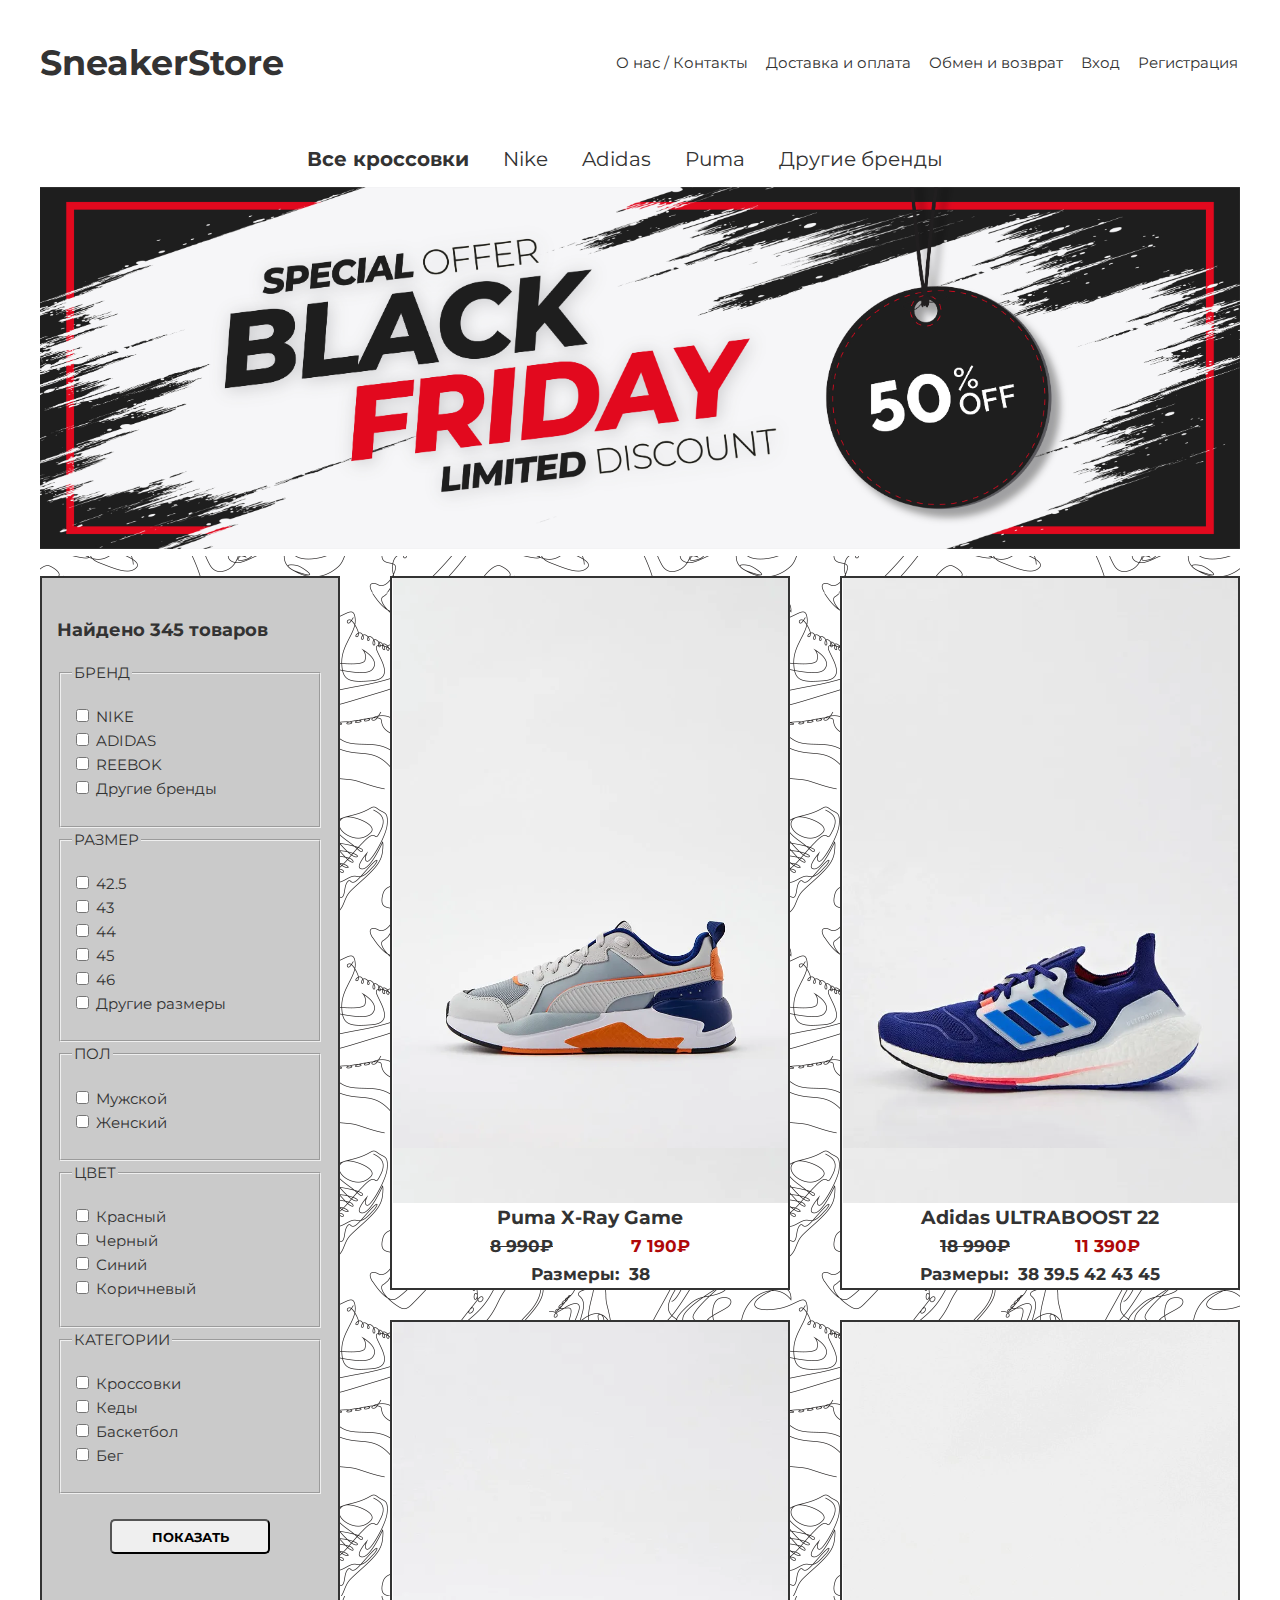
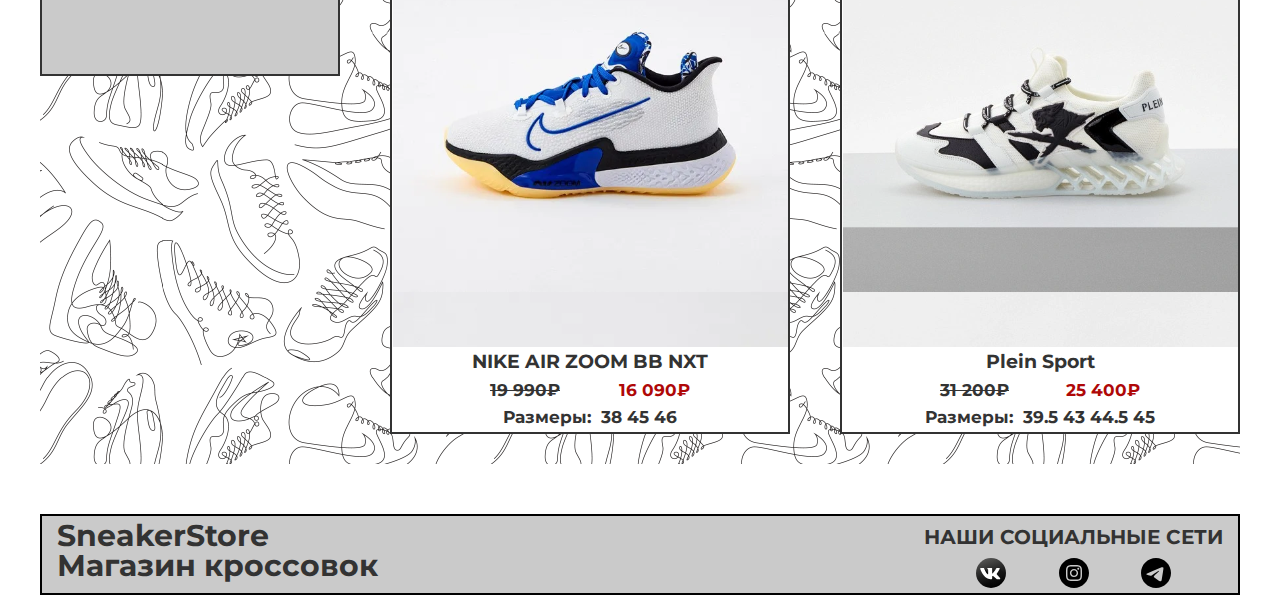
<file: index.html>
<!DOCTYPE html>
<html lang="ru">

<head>
    <meta charset="UTF-8">
    <link rel="icon" href="/favicon (1).ico">
    <link rel=" stylesheet" href="/css/main.css">
    <link rel="preconnect" href="https://fonts.googleapis.com">
    <link rel="preconnect" href="https://fonts.gstatic.com" crossorigin>
    <link href="https://fonts.googleapis.com/css2?family=Montserrat:wght@100;300;400;500;700;900&display=swap"
        rel="stylesheet">
    <link rel="preconnect" href="https://fonts.googleapis.com">
    <link rel="preconnect" href="https://fonts.gstatic.com" crossorigin>
    <link href="https://fonts.googleapis.com/css2?family=Kaushan+Script&family=Montserrat:wght@400;700&display=swap"
        rel="stylesheet">
    <title>SneakerStore</title>
</head>

<body>
    <header class="header">
        <div class="container">
            <div class="header__inner">
                <div class="header__logo">SneakerStore</div>
                <nav class="nav">
                    <a class="nav__link" href="/html/contacts.html">О нас / Контакты</a>
                    <a class="nav__link" href="/html/delivery.html">Доставка и оплата</a>
                    <a class="nav__link" href="/html/refund.html">Обмен и возврат</a>
                    <a class="nav__link" href="/html/authorization.html">Вход</a>
                    <a class="nav__link" href="/html/registration.html">Регистрация</a>
                </nav>
            </div>
            <div class="header__categories">
                <a class="nav_categories" href="#"><b>Все кроссовки</b></a>
                <a class="nav_categories" href="#">Nike</a>
                <a class="nav_categories" href="#">Adidas</a>
                <a class="nav_categories" href="#">Puma</a>
                <a class="nav_categories" href="#">Другие бренды</a>

            </div>

        </div>

    </header>
    <div class="container">
        <div class="sale">
            <img src="/images/3062.jpg" alt="Специальные предложения и акции" width="1200px" height="362px">
        </div>
    </div>

    <div class="container">
        <div class="product">
            <section>
                <form class="filters">
                    <h3>Найдено 345 товаров</h3>
                    <fieldset>
                        <legend>БРЕНД</legend>
                        <ul>
                            <li>
                                <input type="checkbox" name="brand" id="Nike">
                                <label for="Nike"> NIKE </label>
                            </li>
                            <li>
                                <input type="checkbox" name="brand" id="Adidas">
                                <label for="Adidas"> ADIDAS </label>
                            </li>
                            <li>
                                <input type="checkbox" name="brand" id="Reebok">
                                <label for="Reebok"> REEBOK </label>
                            </li>
                            <li>
                                <input type="checkbox" name="brand" id="other_brands">
                                <label for="other_brands"> Другие бренды </label>
                            </li>
                        </ul>

                    </fieldset>
                    <fieldset>
                        <legend>РАЗМЕР</legend>
                        <ul>
                            <li>
                                <input type="checkbox" name="size" id="42.5">
                                <label for="42.5"> 42.5 </label>
                            </li>
                            <li>
                                <input type="checkbox" name="size" id="43">
                                <label for="43"> 43 </label>
                            </li>
                            <li>
                                <input type="checkbox" name="size" id="44">
                                <label for="44"> 44 </label>
                            </li>
                            <li>
                                <input type="checkbox" name="size" id="45">
                                <label for="45"> 45 </label>
                            </li>
                            <li>
                                <input type="checkbox" name="size" id="46">
                                <label for="46"> 46 </label>
                            </li>
                            <li>
                                <input type="checkbox" name="size" id="other_sizes">
                                <label for="other_sizes"> Другие размеры </label>
                            </li>
                        </ul>
                    </fieldset>
                    <fieldset>
                        <legend>ПОЛ</legend>
                        <ul>
                            <li>
                                <input type="checkbox" name="sex" id="man">
                                <label for="man"> Мужской </label>
                            </li>
                            <li>
                                <input type="checkbox" name="sex" id="woman">
                                <label for="woman"> Женский </label>
                            </li>
                        </ul>
                    </fieldset>
                    <fieldset>
                        <legend>ЦВЕТ</legend>
                        <ul>
                            <li>
                                <input type="checkbox" name="color" id="red">
                                <label for="red"> Красный </label>
                            </li>
                            <li>
                                <input type="checkbox" name="color" id="black">
                                <label for="black"> Черный </label>
                            </li>
                            <li>
                                <input type="checkbox" name="color" id="blue">
                                <label for="blue"> Синий </label>
                            </li>
                            <li>
                                <input type="checkbox" name="color" id="brown">
                                <label for="brown"> Коричневый </label>
                            </li>
                            <li></li>
                        </ul>
                    </fieldset>
                    <fieldset>
                        <legend>КАТЕГОРИИ</legend>
                        <ul>
                            <li>
                                <input type="checkbox" name="category" id="sneakers">
                                <label for="sneakers"> Кроссовки </label>
                            </li>
                            <li>
                                <input type="checkbox" name="category" id="sneaker">
                                <label for="sneaker"> Кеды </label>
                            </li>
                            <li>
                                <input type="checkbox" name="category" id="basketball">
                                <label for="basketball"> Баскетбол </label>
                            </li>
                            <li>
                                <input type="checkbox" name="category" id="running">
                                <label for="running"> Бег </label>

                            </li>
                        </ul>
                    </fieldset>
                    <button type="submit" class="button-result">ПОКАЗАТЬ</button>

                </form>

            </section>

            <div class="tovar">
                <div class="tovar__item">
                    <div onclick="location.href='/html/tovar1.html'" class="tovar__item-image"></div>
                    <div class="tovar__item-title">Puma X-Ray Game</div>
                    <div class="tovar__item-price">
                        <div class="tovar__item-price_old">8 990</div>
                        <div class="tovar__item-price_actual">7 190</div>
                    </div>
                    <div class="tovar__item-size">
                        <div class="tovar__item-size_title">Размеры: </div>
                        <div class="tovar__item-size_availabe"> 38</div>
                    </div>
                </div>
                <div class="tovar__item">
                    <div onclick="location.href='/html/tovar1.html'" class="tovar__item-image2"></div>
                    <div class="tovar__item-title">Adidas ULTRABOOST 22</div>
                    <div class="tovar__item-price">
                        <div class="tovar__item-price_old">18 990</div>
                        <div class="tovar__item-price_actual">11 390</div>
                    </div>
                    <div class="tovar__item-size">
                        <div class="tovar__item-size_title">Размеры: </div>
                        <div class="tovar__item-size_availabe"> 38 39.5 42 43 45</div>
                    </div>
                </div>
                <div class="tovar__item">
                    <div onclick="location.href='/html/tovar1.html'" class="tovar__item-image3"></div>
                    <div class="tovar__item-title">NIKE AIR ZOOM BB NXT</div>
                    <div class="tovar__item-price">
                        <div class="tovar__item-price_old">19 990</div>
                        <div class="tovar__item-price_actual">16 090</div>
                    </div>
                    <div class="tovar__item-size">
                        <div class="tovar__item-size_title">Размеры: </div>
                        <div class="tovar__item-size_availabe"> 38 45 46</div>
                    </div>
                </div>
                <div class="tovar__item">
                    <div onclick="location.href='/html/tovar1.html'" class="tovar__item-image4"></div>
                    <div class="tovar__item-title">Plein Sport</div>
                    <div class="tovar__item-price">
                        <div class="tovar__item-price_old">31 200</div>
                        <div class="tovar__item-price_actual">25 400</div>
                    </div>
                    <div class="tovar__item-size">
                        <div class="tovar__item-size_title">Размеры: </div>
                        <div class="tovar__item-size_availabe"> 39.5 43 44.5 45</div>
                    </div>
                </div>


            </div>
        </div>
    </div>

    <footer>
        <div class="container">
            <div class="footer">
                <div class="footer__logo">SneakerStore<br> Магазин кроссовок </div>
                <div class="footer__nav">
                    <div class="footer__nav-title">НАШИ СОЦИАЛЬНЫЕ СЕТИ</div>
                    <nav class="footer__nav-link">
                        <img src="/images/VK(logo).svg" alt="VK">
                        <img src="/images/instagram)logo).svg" alt="Telegram">
                        <img src="/images/telegram(logo).svg" alt="Instagram">

                    </nav>
                </div>
            </div>

        </div>

    </footer>

</body>

</html>
</file>
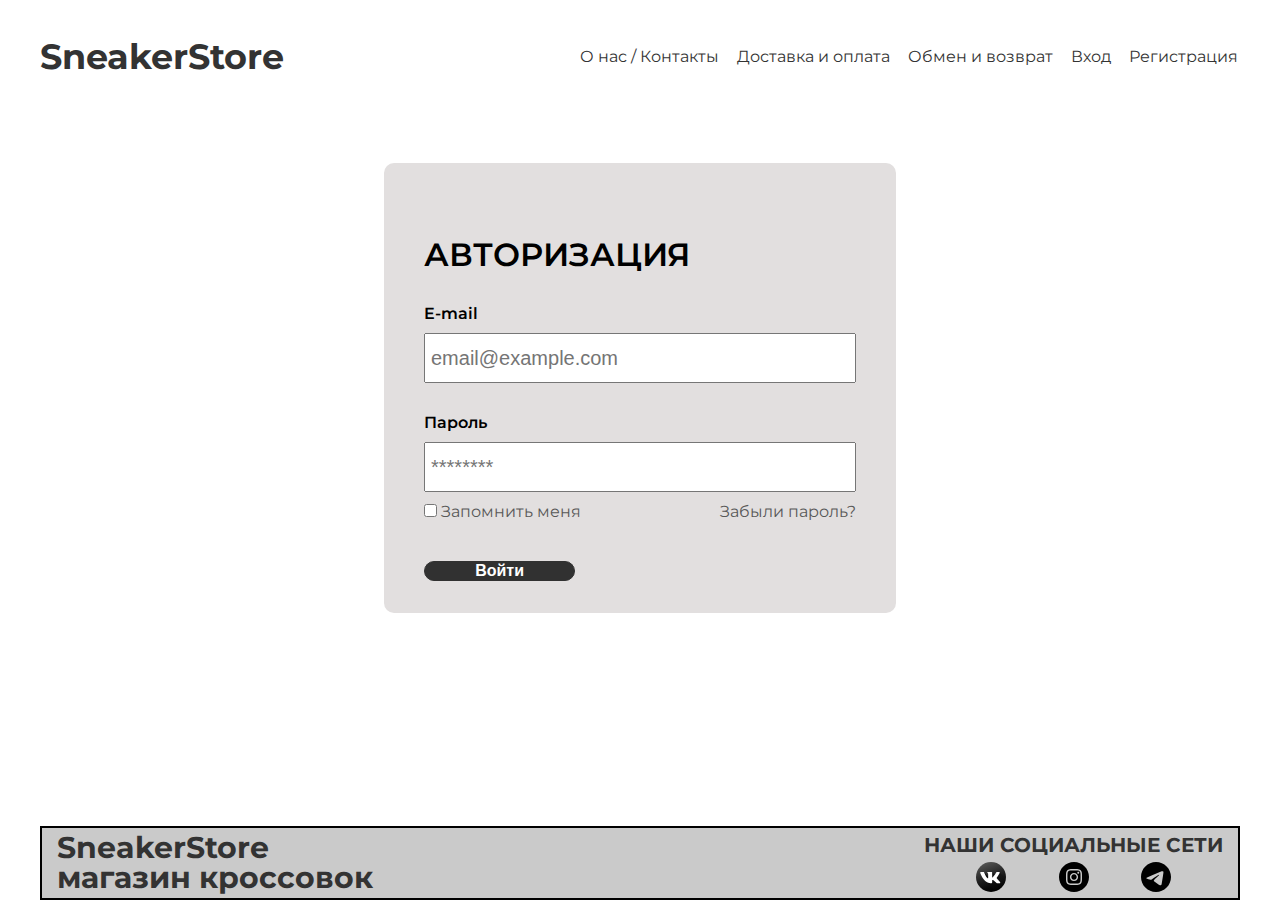
<file: html/authorization.html>
<!DOCTYPE html>
<html lang="en">

<head>
    <meta charset="UTF-8">
    <title>Авторизация</title>
    <link rel="icon" href="/favicon (1).ico">
    <link rel="preconnect" href="https://fonts.googleapis.com">
    <link rel="preconnect" href="https://fonts.gstatic.com" crossorigin>
    <link href="https://fonts.googleapis.com/css2?family=Montserrat:wght@100;300;400;500;700;900&display=swap"
        rel="stylesheet">
    <link rel="preconnect" href="https://fonts.googleapis.com">
    <link rel="preconnect" href="https://fonts.gstatic.com" crossorigin>
    <link href="https://fonts.googleapis.com/css2?family=Kaushan+Script&family=Montserrat:wght@400;700&display=swap"
        rel="stylesheet">

    <link href="/css/authorization.css" rel="stylesheet" type="text/css">
</head>

<body>

    <header class="header">
        <div class="container">
            <div class="header__inner">
                <a href="../index.html" class="header__logo"> SneakerStore </a>
                <nav class="nav">
                    <a class="nav__link" href="contacts.html">О нас / Контакты</a>
                    <a class="nav__link" href="delivery.html">Доставка и оплата</a>
                    <a class="nav__link" href="refund.html">Обмен и возврат</a>
                    <a class="nav__link" href="authorization.html">Вход</a>
                    <a class="nav__link" href="registration.html">Регистрация</a>
                </nav>
            </div>
        </div>

    </header>

    <form class="form">
        <div class="authorization">
            <h1 class="form_title">АВТОРИЗАЦИЯ</h1>
            <label for="username" name="username" class="form__label">E-mail</label>
            <input type="email" id="username" class="form__input" placeholder="email@example.com">
            <label for="password" name="password" class="form__label">Пароль</label>
            <input id="password" class="form__input" type="password" placeholder="********">
        </div>
        <div class="form__question">
            <div class="form__question-remember">
                <input id="vopros" name="vopros" type="checkbox">
                <label for="vopros">Запомнить меня</label>
            </div>
            <a href="#">Забыли пароль?</a>
        </div>
        <button type="submit" class="form__button">Войти</button>
    </form>

    <footer>
        <div class="container">
            <div class="footer">
                <div class="footer__logo">SneakerStore<br> магазин кроссовок </div>
                <div class="footer__nav">
                    <div class="footer__nav-title">НАШИ СОЦИАЛЬНЫЕ СЕТИ</div>
                    <nav class="footer__nav-link">
                        <img src="/images/VK(logo).svg" alt="VK">
                        <img src="/images/instagram)logo).svg" alt="Telegram">
                        <img src="/images/telegram(logo).svg" alt="Instagram">

                    </nav>
                </div>
            </div>

        </div>

    </footer>

</body>

</html>
</file>
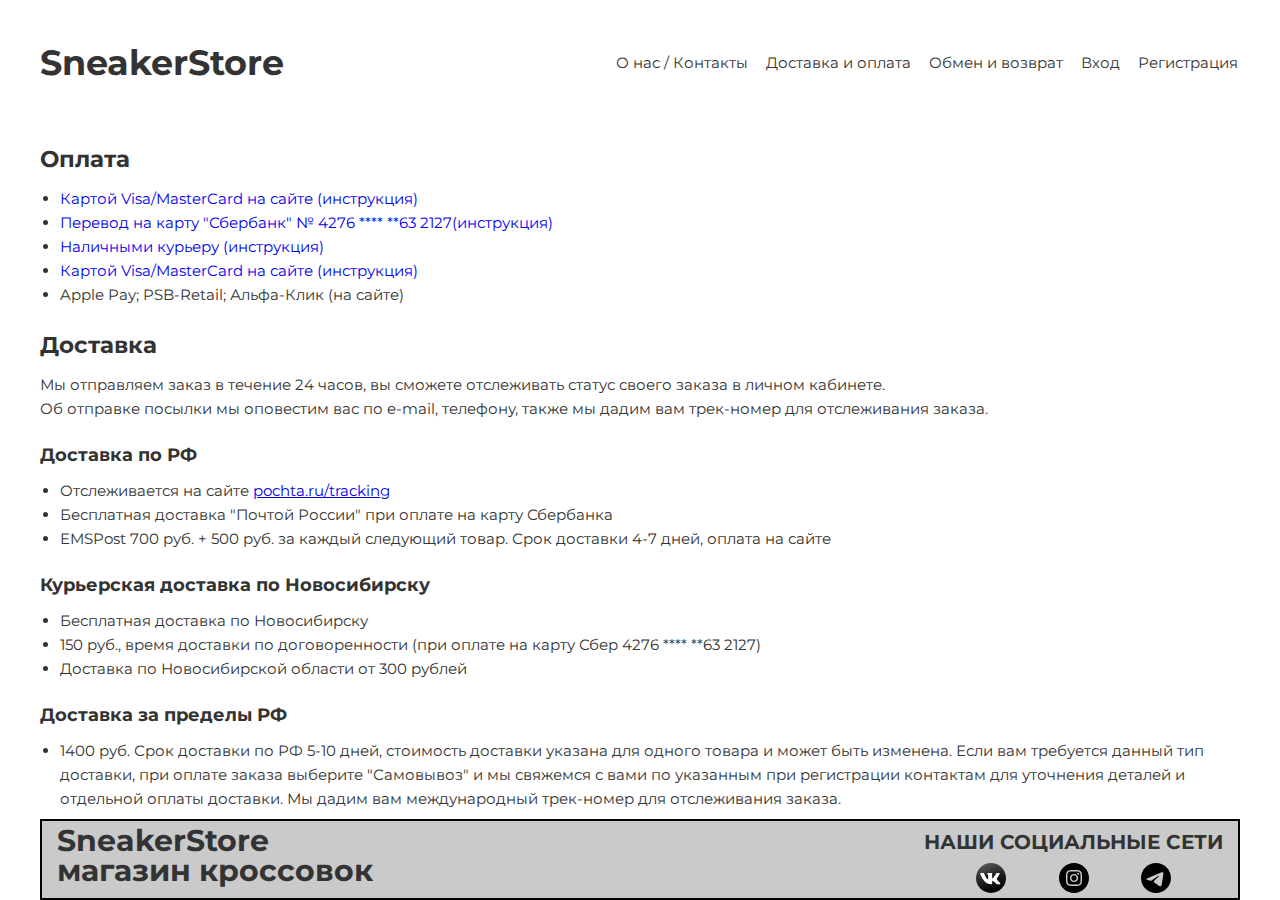
<file: html/delivery.html>
<!DOCTYPE html>
<html lang="en">

<head>
    <meta charset="UTF-8">
    <title>Доставка и оплата</title>
    <link rel="icon" href="/favicon (1).ico">
    <link rel="preconnect" href="https://fonts.googleapis.com">
    <link rel="preconnect" href="https://fonts.gstatic.com" crossorigin>
    <link href="https://fonts.googleapis.com/css2?family=Montserrat:wght@100;300;400;500;700;900&display=swap"
        rel="stylesheet">
    <link rel="preconnect" href="https://fonts.googleapis.com">
    <link rel="preconnect" href="https://fonts.gstatic.com" crossorigin>
    <link href="https://fonts.googleapis.com/css2?family=Kaushan+Script&family=Montserrat:wght@400;700&display=swap"
        rel="stylesheet">

    <link href="/css/delivery.css" rel="stylesheet" type="text/css">
</head>

<body>

    <header class="header">
        <div class="container">
            <div class="header__inner">
                <a href="../index.html" class="header__logo"> SneakerStore </a>
                <nav class="nav">
                    <a class="nav__link" href="contacts.html">О нас / Контакты</a>
                    <a class="nav__link" href="delivery.html">Доставка и оплата</a>
                    <a class="nav__link" href="refund.html">Обмен и возврат</a>
                    <a class="nav__link" href="authorization.html">Вход</a>
                    <a class="nav__link" href="registration.html">Регистрация</a>
                </nav>
            </div>
        </div>

    </header>

    <div class="container">
        <div class="payment">
            <h2 class="payment__title">Оплата</h2>
            <ul>
                <li><a href="#" class="payment__link">Картой Visa/MasterCard на сайте (инструкция)</a> </li>
                <li><a href="#" class="payment__link">Перевод на карту "Сбербанк" № 4276 **** **63 2127(инструкция)</a>
                </li>
                <li><a href="#" class="payment__link">Наличными курьеру (инструкция)</a></li>
                <li><a href="#" class="payment__link">Картой Visa/MasterCard на сайте (инструкция)</a></li>
                <li>Apple Pay; PSB-Retail; Альфа-Клик (на сайте)</li>
            </ul>
        </div>
        <div class="delivery">
            <h2 class="delivery__title">Доставка</h2>
            <p>Мы отправляем заказ в течение 24 часов, вы сможете отслеживать статус своего заказа в личном
                кабинете.<br>
                Об отправке посылки мы оповестим вас по e-mail, телефону, также мы дадим вам трек-номер для отслеживания
                заказа.</p>
            <h3>Доставка по РФ</h3>
            <ul>
                <li>Отслеживается на сайте <a href="https://www.pochta.ru/tracking">pochta.ru/tracking</a></li>
                <li>Бесплатная доставка "Почтой России" при оплате на карту Сбербанка</li>
                <li>EMSPost 700 руб. + 500 руб. за каждый следующий товар. Срок доставки 4-7 дней, оплата на сайте</li>
            </ul>
            <h3>Курьерская доставка по Новосибирску</h3>
            <ul>
                <li>Бесплатная доставка по Новосибирску</li>
                <li>150 руб., время доставки по договоренности (при оплате на карту Сбер 4276 **** **63 2127)</li>
                <li>Доставка по Новосибирской области от 300 рублей</li>
            </ul>
            <h3>Доставка за пределы РФ</h3>
            <ul>
                <li>1400 руб. Срок доставки по РФ 5-10 дней, стоимость доставки указана для одного товара и может быть
                    изменена. Если вам требуется данный тип доставки, при оплате заказа выберите "Самовывоз" и мы
                    свяжемся с вами по указанным при регистрации контактам для уточнения деталей и отдельной оплаты
                    доставки. Мы дадим вам международный трек-номер для отслеживания заказа.</li>
            </ul>
        </div>

    </div>


    <footer>
        <div class="container">
            <div class="footer">
                <div class="footer__logo">SneakerStore<br> магазин кроссовок </div>
                <div class="footer__nav">
                    <div class="footer__nav-title">НАШИ СОЦИАЛЬНЫЕ СЕТИ</div>
                    <nav class="footer__nav-link">
                        <img src="/images/VK(logo).svg" alt="VK">
                        <img src="/images/instagram)logo).svg" alt="Telegram">
                        <img src="/images/telegram(logo).svg" alt="Instagram">

                    </nav>
                </div>
            </div>

        </div>

    </footer>

</body>

</html>
</file>
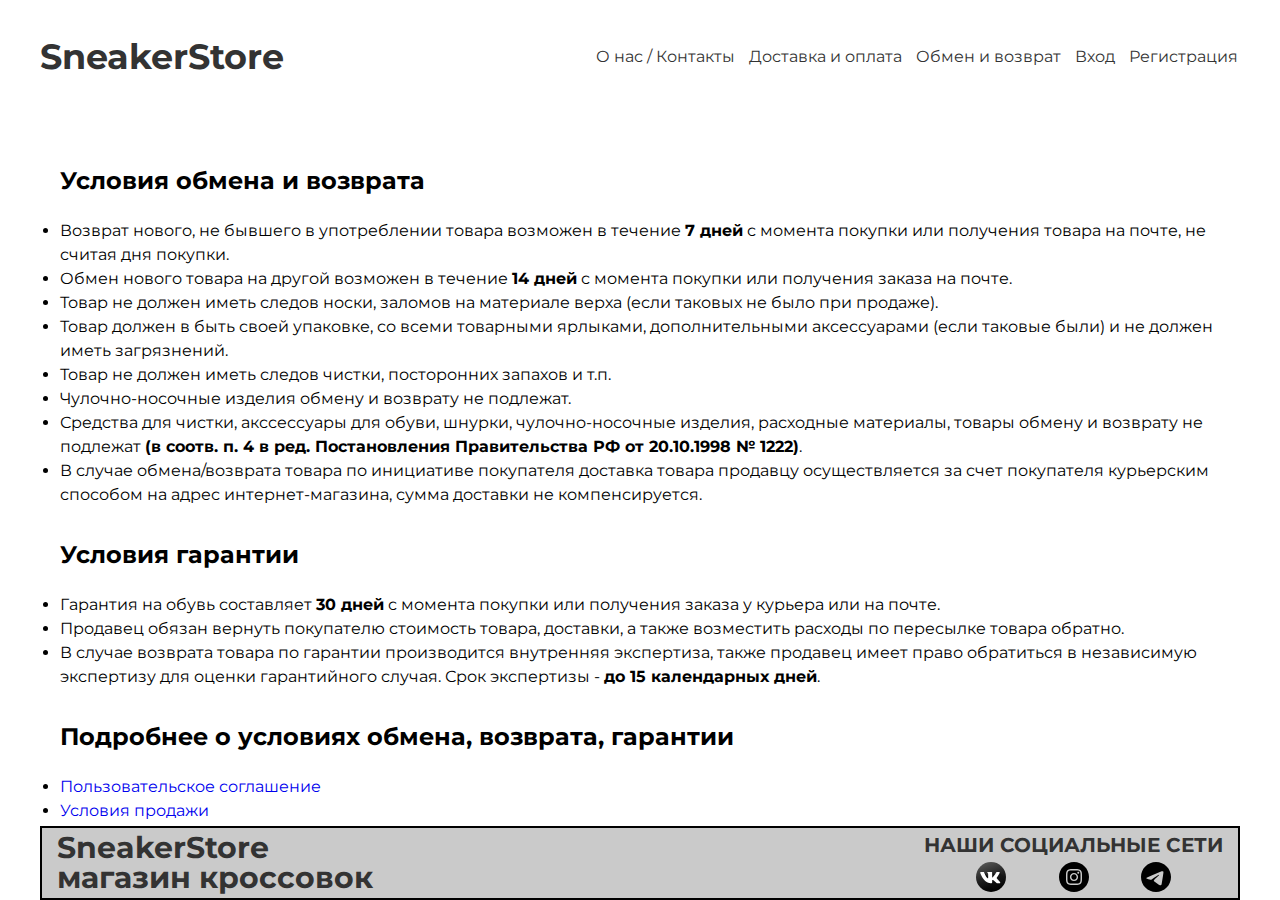
<file: html/refund.html>
<!DOCTYPE html>
<html lang="en">

<head>
    <meta charset="UTF-8">
    <title>Обмен и возврат</title>
    <link rel="icon" href="/favicon (1).ico">
    <link rel="preconnect" href="https://fonts.googleapis.com">
    <link rel="preconnect" href="https://fonts.gstatic.com" crossorigin>
    <link href="https://fonts.googleapis.com/css2?family=Montserrat:wght@100;300;400;500;700;900&display=swap"
        rel="stylesheet">
    <link rel="preconnect" href="https://fonts.googleapis.com">
    <link rel="preconnect" href="https://fonts.gstatic.com" crossorigin>
    <link href="https://fonts.googleapis.com/css2?family=Kaushan+Script&family=Montserrat:wght@400;700&display=swap"
        rel="stylesheet">

    <link href="/css/refund.css" rel="stylesheet" type="text/css">
</head>

<body>

    <header class="header">
        <div class="container">
            <div class="header__inner">
                <a href="../index.html" class="header__logo"> SneakerStore </a>
                <nav class="nav">
                    <a class="nav__link" href="contacts.html">О нас / Контакты</a>
                    <a class="nav__link" href="delivery.html">Доставка и оплата</a>
                    <a class="nav__link" href="refund.html">Обмен и возврат</a>
                    <a class="nav__link" href="authorization.html">Вход</a>
                    <a class="nav__link" href="registration.html">Регистрация</a>
                </nav>
            </div>
        </div>

    </header>
    <div class="container">
        <div class="refund">
            <h2>Условия обмена и возврата</h2>
            <ul>
                <li>Возврат нового, не бывшего в употреблении товара возможен в течение <b>7 дней</b> с момента покупки
                    или
                    получения товара на почте, не считая дня покупки.</li>
                <li>Обмен нового товара на другой возможен в течение <b>14 дней</b> с момента покупки или получения
                    заказа на
                    почте.</li>
                <li>Товар не должен иметь следов носки, заломов на материале верха (если таковых не было при продаже).
                </li>
                <li>Товар должен в быть своей упаковке, со всеми товарными ярлыками, дополнительными аксессуарами (если
                    таковые были) и не должен иметь загрязнений.</li>
                <li>Товар не должен иметь следов чистки, посторонних запахов и т.п.</li>
                <li>Чулочно-носочные изделия обмену и возврату не подлежат.</li>
                <li>Средства для чистки, акссессуары для обуви, шнурки, чулочно-носочные изделия, расходные материалы,
                    товары обмену и возврату не подлежат <b>(в соотв. п. 4 в ред. Постановления Правительства РФ от
                        20.10.1998 № 1222)</b>.</li>
                <li>В случае обмена/возврата товара по инициативе покупателя доставка товара продавцу осуществляется за
                    счет покупателя курьерским способом на адрес интернет-магазина, сумма доставки не компенсируется.
                </li>
            </ul>
            <h2>Условия гарантии</h2>
            <ul>
                <li>Гарантия на обувь составляет <b>30 дней</b> с момента покупки или получения заказа у курьера или на
                    почте.</li>
                <li>Продавец обязан вернуть покупателю стоимость товара, доставки, а также возместить расходы по
                    пересылке товара обратно.</li>
                <li>В случае возврата товара по гарантии производится внутренняя экспертиза, также продавец имеет право
                    обратиться в независимую экспертизу для оценки гарантийного случая. Срок экспертизы - <b>до 15
                        календарных дней</b>.</li>
            </ul>
            <h2>Подробнее о условиях обмена, возврата, гарантии</h2>
            <ul>
                <li><a href="#">Пользовательское соглашение</a></li>
                <li><a href="#">Условия продажи</a></li>
                <li><a href="#">Акция при оплате наличными, скидка до 20%</a></li>
            </ul>

        </div>

    </div>

    <footer>
        <div class="container">
            <div class="footer">
                <div class="footer__logo">SneakerStore<br> магазин кроссовок </div>
                <div class="footer__nav">
                    <div class="footer__nav-title">НАШИ СОЦИАЛЬНЫЕ СЕТИ</div>
                    <nav class="footer__nav-link">
                        <img src="/images/VK(logo).svg" alt="VK">
                        <img src="/images/instagram)logo).svg" alt="Telegram">
                        <img src="/images/telegram(logo).svg" alt="Instagram">

                    </nav>
                </div>
            </div>

        </div>

    </footer>

</body>

</html>
</file>
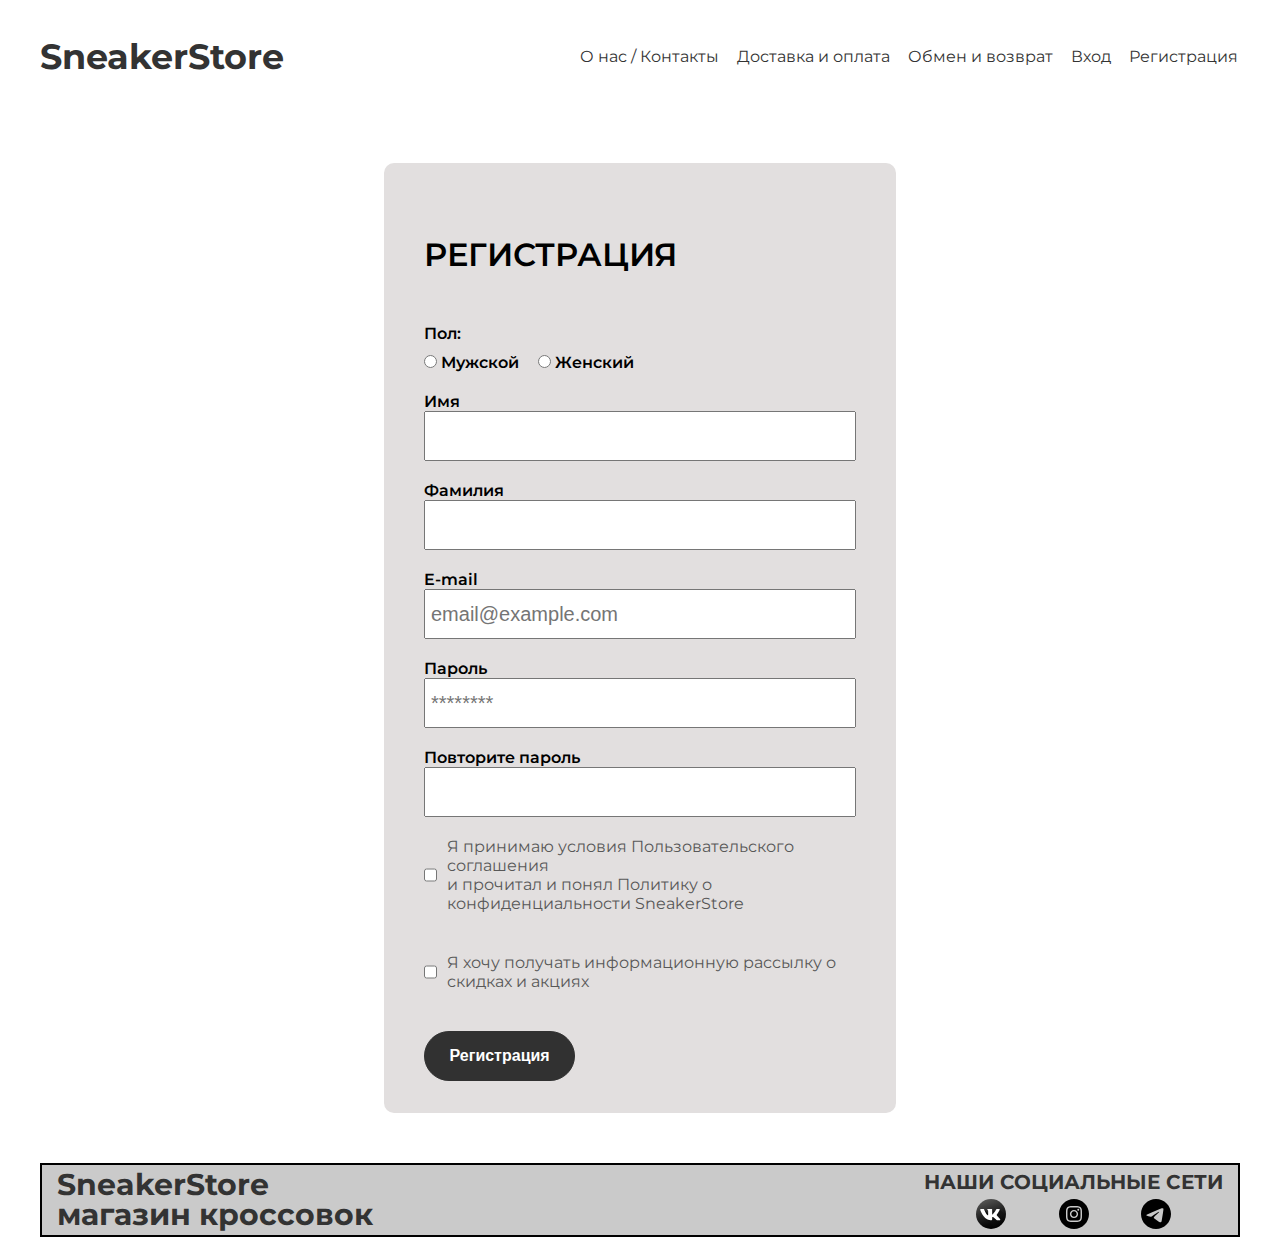
<file: html/registration.html>
<!DOCTYPE html>
<html lang="en">

<head>
    <meta charset="UTF-8">
    <title>Регистрация</title>
    <link rel="icon" href="/favicon (1).ico">
    <link rel="preconnect" href="https://fonts.googleapis.com">
    <link rel="preconnect" href="https://fonts.gstatic.com" crossorigin>
    <link href="https://fonts.googleapis.com/css2?family=Montserrat:wght@100;300;400;500;700;900&display=swap"
        rel="stylesheet">
    <link rel="preconnect" href="https://fonts.googleapis.com">
    <link rel="preconnect" href="https://fonts.gstatic.com" crossorigin>
    <link href="https://fonts.googleapis.com/css2?family=Kaushan+Script&family=Montserrat:wght@400;700&display=swap"
        rel="stylesheet">

    <link href="/css/registration.css" rel="stylesheet" type="text/css">
</head>

<body>

    <header class="header">
        <div class="container">
            <div class="header__inner">
                <a href="../index.html" class="header__logo"> SneakerStore </a>
                <nav class="nav">
                    <a class="nav__link" href="contacts.html">О нас / Контакты</a>
                    <a class="nav__link" href="delivery.html">Доставка и оплата</a>
                    <a class="nav__link" href="refund.html">Обмен и возврат</a>
                    <a class="nav__link" href="authorization.html">Вход</a>
                    <a class="nav__link" href="registration.html">Регистрация</a>
                </nav>
            </div>
        </div>

    </header>

    <form class="form">
        <div class="authorization">
            <h1 class="form_title">РЕГИСТРАЦИЯ</h1>
            <div class="form__sex">
                <div class="form__sex-title">Пол:</div>
                <input name="sex" type="radio">
                <label class="label_sex" name="sex">Мужской</label>
                <input name="sex" type="radio">
                <label class="label_sex" name="sex">Женский</label>
            </div>
            <div class="form__name">
                <label for="username" name="username" class="label__name">Имя</label>
                <input id="username" class="form__input">
                <label for="lastname" class="label__name">Фамилия</label>
                <input id="lastname" class="form__input">
            </div>

            <div class="form__password">
                <label for="email" class="label__password">E-mail</label>
                <input type="email" id="email" class="form__input" placeholder="email@example.com">
                <label for="password" name="password" class="label__password">Пароль</label>
                <input id="password" class="form__input" type="password" placeholder="********">
                <label for="password" name="password" class="label__password">Повторите пароль</label>
                <input id="password" class="form__input" type="password">
            </div>
        </div>
        <div class="form__agreement">
            <input id="vopros" name="vopros" type="checkbox">
            <label for="vopros" class="label__question">Я принимаю условия Пользовательского соглашения<br>
                и прочитал и понял Политику о конфиденциальности SneakerStore</label>
        </div>
        <div class="form__stocks">
            <input id="vopros" name="vopros" type="checkbox">
            <label for="vopros" class="label__question">Я хочу получать информационную
                рассылку о скидках и акциях
            </label>
        </div>
        <button type="submit" class="form__button">Регистрация</button>
    </form>

    <footer>
        <div class="container">
            <div class="footer">
                <div class="footer__logo">SneakerStore<br> магазин кроссовок </div>
                <div class="footer__nav">
                    <div class="footer__nav-title">НАШИ СОЦИАЛЬНЫЕ СЕТИ</div>
                    <nav class="footer__nav-link">
                        <img src="/images/VK(logo).svg" alt="VK">
                        <img src="/images/instagram)logo).svg" alt="Telegram">
                        <img src="/images/telegram(logo).svg" alt="Instagram">

                    </nav>
                </div>
            </div>

        </div>

    </footer>

</body>

</html>
</file>
<file: css/main.css>
*,
::after,
::before {
    box-sizing: border-box;
}

body {
    background-color: rgba(255, 255, 255, 0.726);
    margin: 0;
    font-family: 'Montserrat', sans-serif;
    font-size: 15px;
    color: #333;
    line-height: 1.6;


}

.container {
    width: 100%;
    max-width: 1200px;
    margin: 0 auto;
}

.header__inner {
    display: flex;
    justify-content: space-between;
    align-items: center;
}

.nav__link {
    margin-left: 10px;
    text-decoration: none;
    color: #333;
    border: 2px solid transparent;
}


.nav__link:hover {
    background: white;
    border: 2px solid #353434;
    border-radius: 5px;
}

.header {
    padding-top: 35px;
}

.header__logo {
    font-weight: bold;
    font-size: 35px;
}


.header__categories {
    display: flex;
    justify-content: center;
    margin-top: 50px;
}

.nav_categories {
    margin-right: 30px;
    text-decoration: none;
    color: #333;
    font-size: 20px;
    border: 2px solid transparent;

}

.nav_categories:hover {
    background: white;
    border: 2px solid #353434;
    border-radius: 5px;
}

.sale {
    margin-top: 10px;
    cursor: pointer;
}

.filters {
    width: 300px;
    background-color: rgb(202, 202, 202);
    display: flex;
    flex-direction: column;
    margin-top: 20px;
    border: 2px solid #333;
    padding: 20px 15px 20px 15px;
    height: 1100px;


}

.filters li {
    list-style-type: none;
}

.filters ul {
    padding-left: 0;
}

.filters__count {
    display: flex;
    justify-content: center;
    margin-bottom: 30px;

}

.filters__section-checkbox {
    margin-top: 10px;
}

.filters__section {
    margin-top: 10px;
}


.filters__section::after {
    display: block;
    content: "";
    height: 3px;
    width: 100%;
    margin: 10px auto 0;
    background-color: #fff;
}

.button-result {
    width: 160px;
    height: 35px;
    margin: 25px auto;
    font-family: 'Montserrat', sans-serif;
    font-weight: 700;
    border-radius: 5px;
    cursor: pointer;

}

.tovar {
    width: 850px;
    margin-top: 20px;
    display: flex;
    -webkit-box-pack: justify;
    justify-content: space-between;
    flex-wrap: wrap;
}


.product {
    display: flex;
    justify-content: space-between;
    background-image: url(/images/fon1.png);
}

.tovar__item img {
    height: 620px;
    width: 395px;
}

.tovar__item {
    width: 400px;
    display: flex;
    flex-direction: column;
    align-items: center;
    border: 2px solid #333;
    margin-bottom: 30px;
    position: relative;
    background-color: white;
    cursor: pointer;


}

.tovar__item-image {
    height: 625px;
    width: 395px;
    background-size: contain;
    background-image: url(/images/puma1.webp);
}

.tovar__item-image:hover {
    background-size: contain;
    background-image: url(/images/puma3.webp);

}

.tovar__item-image2 {
    height: 625px;
    width: 395px;
    background-size: contain;
    background-image: url(/images/adidas1.webp);
}

.tovar__item-image2:hover {
    background-size: contain;
    background-image: url(/images/adidas2.webp);

}

.tovar__item-image3 {
    height: 625px;
    width: 395px;
    background-size: contain;
    background-image: url(/images/nike1.webp);
}

.tovar__item-image3:hover {
    background-size: contain;
    background-image: url(/images/nike2.webp);

}

.tovar__item-image4 {
    height: 625px;
    width: 395px;
    background-size: contain;
    background-image: url(/images/plein1.webp);
}

.tovar__item-image4:hover {
    background-size: contain;
    background-image: url(/images/plein2.webp);

}

.tovar__item-price {
    display: flex;
    justify-content: space-between;
    width: 200px;
    font-weight: 700;
    font-size: 17px;
}

.tovar__item-title {
    font-weight: 700;
    font-size: 19px;
}

.tovar__item-price_old {
    text-decoration: line-through;
}

.tovar__item-price_actual {
    color: rgb(175, 8, 8);
}

.tovar__item-price_old::after {
    content: "₽";
}

.tovar__item-price_actual::after {
    content: "₽";
}


.footer {
    margin-top: 50px;
    display: flex;
    justify-content: space-between;
    background-color: rgb(202, 202, 202);
    padding: 5px 15px 5px 15px;
    color: #333;
    border: 2px solid black;

}

.footer__logo {
    font-weight: bold;
    font-size: 30px;
    line-height: 1;
    font-family: 'Montserrat', sans-serif;
}

.footer__nav-title {
    font-weight: bold;
    font-size: 20px;
    font-family: 'Montserrat', sans-serif;
}

.footer__nav-link img {
    height: 30px;
    width: 30px;
    cursor: pointer;
}

.footer__nav-link {
    margin-top: 5px;
    display: flex;
    justify-content: space-evenly;
}

.tovar__item-size {
    display: flex;
    justify-content: space-evenly;
    font-size: 17px;
    font-weight: 700;
}

.tovar__item-size_availabe {
    margin-left: 10px;
}
</file>
<file: css/authorization.css>
*,
*::before,
*::after {
    margin: 0;
    padding: 0;
    box-sizing: border-box;
}

body {
    font-family: 'Montserrat', sans-serif;
    align-items: center;
    height: 100vh;
}

.form {

    display: flex;
    margin: 0 auto;
    flex-direction: column;
    width: 40%;
    height: 50%;
    padding: 32px 40px;
    border-radius: 10px;
    background-color: rgb(226, 223, 223);

}

.form_title {
    font-style: normal;
    font-weight: 600;
    color: black;
    margin: 20px 0 0 0;

}


.form__button {

    display: inline-block;
    width: 35%;
    height: 10%;
    text-align: center;
    color: #fff;
    background-color: rgb(49, 49, 49);
    border: 1px solid rgb(49, 49, 49);
    border-radius: 35px;
    position: relative;
    font-weight: 600;
    cursor: pointer;
    font-size: 16px;
    margin-top: 40px;

}

.authorization {
    display: flex;
    flex-direction: column;
    padding-top: 20px;
}

.form__label {
    margin-bottom: 10px;
    margin-top: 30px;
    font-size: 1em;
    font-weight: 600;
    color: black;
}

.form__input {
    height: 50px;
    width: 100%;
    font-size: 20px;
    padding-left: 5px;
}

.form__question {

    display: flex;
    flex-direction: row;
    justify-content: space-between;
    margin-top: 10px;
    color: rgb(88, 88, 88);
}

.form__question a {
    text-decoration: none;
    color: rgb(88, 88, 88);

}

.authorization div {
    position: relative;

}

.authorization div img {
    position: absolute;
    top: 50%;
    right: 10px;
    transform: translate(0, -50%);

}

.header {
    padding-top: 35px;
    padding-bottom: 35px;
    margin-bottom: 50px;
}

.header__logo {
    font-weight: bold;
    font-size: 35px;
    color: #333;
    text-decoration: none;
}

.nav__link {
    margin-left: 10px;
    text-decoration: none;
    color: #333;
    border: 2px solid transparent;
}


.nav__link:hover {
    background: white;
    border: 2px solid #353434;
    border-radius: 5px;
}

.container {
    width: 100%;
    max-width: 1200px;
    margin: 0 auto;
}

.header__inner {
    display: flex;
    justify-content: space-between;
    align-items: center;
}


.footer {
    margin-top: 50px;
    display: flex;
    justify-content: space-between;
    background-color: rgb(202, 202, 202);
    padding: 5px 15px 5px 15px;
    color: #333;
    position: absolute;
    bottom: 0;
    width: 1200px;
    border: 2px solid black;
}

.footer__logo {
    font-weight: bold;
    font-size: 30px;
    line-height: 1;
    font-family: 'Montserrat', sans-serif;
}

.footer__nav-title {
    font-weight: bold;
    font-size: 20px;
    font-family: 'Montserrat', sans-serif;
}

.footer__nav-link img {
    height: 30px;
    width: 30px;
    cursor: pointer;
}

.footer__nav-link {
    margin-top: 5px;
    display: flex;
    justify-content: space-evenly;
}
</file>
<file: css/delivery.css>
*,
*::before,
*::after {
    margin: 0;
    padding: 0;
    box-sizing: border-box;
}

body {
    background-color: rgba(255, 255, 255, 0.726);
    margin: 0;
    font-family: 'Montserrat', sans-serif;
    font-size: 15px;
    color: #333;
    line-height: 1.6;


}

.container {
    width: 100%;
    max-width: 1200px;
    margin: 0 auto;
}

.header__inner {
    display: flex;
    justify-content: space-between;
    align-items: center;
}

.nav__link {
    margin-left: 10px;
    text-decoration: none;
    color: #333;
    border: 2px solid transparent;
}


.nav__link:hover {
    background: white;
    border: 2px solid #353434;
    border-radius: 5px;
}

.header {
    padding-top: 35px;
    margin-bottom: 50px;
}

.header__logo {
    font-weight: bold;
    font-size: 35px;
    color: #333;
    text-decoration: none;
}

.footer {
    margin-top: 50px;
    display: flex;
    justify-content: space-between;
    background-color: rgb(202, 202, 202);
    padding: 5px 15px 5px 15px;
    color: #333;
    border: 2px solid black;
    position: absolute;
    bottom: 0;
    width: 1200px;
}

.footer__logo {
    font-weight: bold;
    font-size: 30px;
    line-height: 1;
    font-family: 'Montserrat', sans-serif;
}

.footer__nav-title {
    font-weight: bold;
    font-size: 20px;
    font-family: 'Montserrat', sans-serif;
}

.footer__nav-link img {
    height: 30px;
    width: 30px;
    cursor: pointer;
}

.footer__nav-link {
    margin-top: 5px;
    display: flex;
    justify-content: space-evenly;
}

.payment {
    position: relative;
}

.payment__link {
    text-decoration: none;
}

li {
    margin-left: 20px;
}

h2,
h3 {
    margin-top: 20px;
    margin-bottom: 10px;
}
</file>
<file: css/refund.css>
*,
*::before,
*::after {
    margin: 0;
    padding: 0;
    box-sizing: border-box;
}

body {
    font-family: 'Montserrat', sans-serif;
    align-items: center;
    height: 100vh;

}

.header {
    padding-top: 35px;
    padding-bottom: 35px;
    margin-bottom: 50px;
    position: relative;
}

.header__logo {
    font-weight: bold;
    font-size: 35px;
    color: #333;
    text-decoration: none;

}

.header__inner {
    display: flex;
    justify-content: space-between;
    align-items: center;
}

.nav {

    display: flex;
    justify-content: space-between;
}

.nav__link {
    margin-left: 10px;
    text-decoration: none;
    color: #333;
    border: 2px solid transparent;
}


.nav__link:hover {
    background: white;
    border: 2px solid #353434;
    border-radius: 5px;
}

.container {
    width: 100%;
    max-width: 1200px;
    margin: 0 auto;
}

.footer {
    margin-top: 50px;
    display: flex;
    justify-content: space-between;
    background-color: rgb(202, 202, 202);
    padding: 5px 15px 5px 15px;
    color: #333;
    bottom: 0;
    width: 1200px;
    position: absolute;
    border: 2px solid black;
}

.footer__logo {
    font-weight: bold;
    font-size: 30px;
    line-height: 1;
    font-family: 'Montserrat', sans-serif;
}

.footer__nav-title {
    font-weight: bold;
    font-size: 20px;
    font-family: 'Montserrat', sans-serif;
}

.footer__nav-link img {
    height: 30px;
    width: 30px;
    cursor: pointer;
}

.footer__nav-link {
    margin-top: 5px;
    display: flex;
    justify-content: space-evenly;
}


.refund h2 {
    margin-top: 30px;
    margin-bottom: 20px;
}

.refund {
    line-height: 1.5;
    margin-left: 20px;
}

.refund a {
    text-decoration: none;
}
</file>
<file: css/registration.css>
*,
*::before,
*::after {
    margin: 0;
    padding: 0;
    box-sizing: border-box;
}

body {
    font-family: 'Montserrat', sans-serif;
    align-items: center;
    height: 100vh;

}

.form {

    display: flex;
    margin: 0 auto;
    flex-direction: column;
    width: 40%;
    padding: 32px 40px;
    border-radius: 10px;
    background-color: rgb(226, 223, 223);

}

.form_title {
    font-style: normal;
    font-weight: 600;
    margin: 20px 0 20px 0;


}

.form__button {
    display: inline-block;
    width: 35%;
    height: 50px;
    text-align: center;
    color: #fff;
    background-color: rgb(49, 49, 49);
    border: 1px solid rgb(49, 49, 49);
    border-radius: 35px;
    position: relative;
    font-weight: 600;
    cursor: pointer;
    font-size: 16px;
}

.authorization {
    display: flex;
    flex-direction: column;
    padding-top: 20px;
}


.form__input {
    height: 50px;
    width: 100%;
    font-size: 20px;
    padding-left: 5px;
}

.form__agreement {
    display: flex;
    flex-direction: row;
    margin-bottom: 40px;
    color: rgb(88, 88, 88);
}

.form__question a {
    text-decoration: none;
    color: rgb(88, 88, 88);

}

.form__question {
    display: flex;
    justify-content: space-between;
    margin-bottom: 50px;
}

.label__question {
    margin-left: 10px;
}

.header {
    padding-top: 35px;
    padding-bottom: 35px;
    margin-bottom: 50px;
}

.header__logo {
    font-weight: bold;
    font-size: 35px;
    color: #333;
    text-decoration: none;
}

.nav__link {
    margin-left: 10px;
    text-decoration: none;
    color: #333;
    border: 2px solid transparent;
}


.nav__link:hover {
    background: white;
    border: 2px solid #353434;
    border-radius: 5px;
}


.container {
    width: 100%;
    max-width: 1200px;
    margin: 0 auto;
}

.header__inner {
    display: flex;
    justify-content: space-between;
    align-items: center;
}


.footer {
    margin-top: 50px;
    display: flex;
    justify-content: space-between;
    background-color: rgb(202, 202, 202);
    padding: 5px 15px 5px 15px;
    color: #333;
    width: 1200px;
    border: 2px solid black;

    bottom: 0;
}

.footer__logo {
    font-weight: bold;
    font-size: 30px;
    line-height: 1;
    font-family: 'Montserrat', sans-serif;
}

.footer__nav-title {
    font-weight: bold;
    font-size: 20px;
    font-family: 'Montserrat', sans-serif;
}

.footer__nav-link img {
    height: 30px;
    width: 30px;
    cursor: pointer;
}

.footer__nav-link {
    margin-top: 5px;
    display: flex;
    justify-content: space-evenly;
}

.form__sex {
    margin-bottom: 20px;
    margin-top: 30px;
    font-size: 1em;
    font-weight: 600;
}

.form__sex-title {
    margin-bottom: 10px;
}

.label_sex {
    margin-right: 15px;
}

.form__input {
    margin-bottom: 20px;
}


.label__name {
    margin-top: 30px;
    font-size: 1em;
    font-weight: 600;
}

.label__password {
    margin-top: 30px;
    font-size: 1em;
    font-weight: 600;
}

.form__stocks {
    display: flex;
    flex-direction: row;
    margin-bottom: 40px;
    color: rgb(88, 88, 88);
}
</file>
